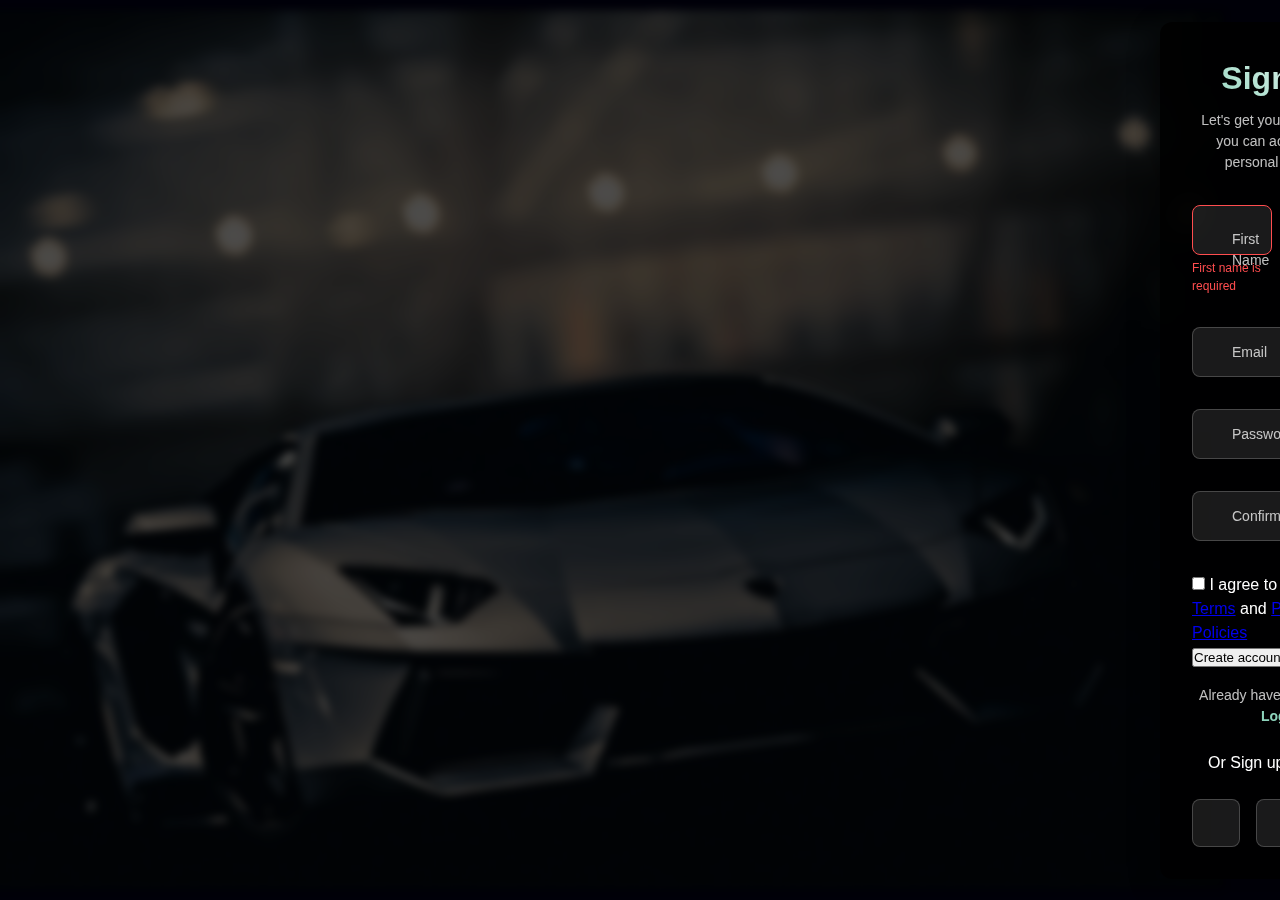
<file: signup.html>
<!DOCTYPE html>
<html lang="en">
<head>
    <meta charset="UTF-8">
    <meta name="viewport" content="width=device-width, initial-scale=1.0">
    <title>Sign Up Form</title>
    <link rel="stylesheet" href="signup.css">
</head>
<body>
    <div class="container">
        <img class="background-image" src="images/Header3.jpg" alt="Background" />
        <div class="overlay"></div>
        <div class="signup-form">
            <div class="form-header">
                <h1>Sign up</h1>
                <p>Let's get you all set up so you can access your personal account.</p>
            </div>
            <form class="form-content" id="signupForm" novalidate>
                <div class="form-fields">
                    <div class="name-fields">
                        <div class="input-field">
                            <input type="text" id="firstName" placeholder=" ">
                            <label for="firstName">First Name</label>
                        </div>
                        <div class="input-field">
                            <input type="text" id="lastName" placeholder=" ">
                            <label for="lastName">Last Name</label>
                        </div>
                    </div>
                    <div class="email-field">
                        <div class="input-field">
                            <input type="email" id="email" placeholder=" "aria-describedby="passwordHelp"
                            aria-required="true"
                          >

                            <label for="email">Email</label>
                        </div>
                    </div>
                    <div class="password-field">
                        <div class="input-field">
                            <input type="password" id="password" placeholder=" ">
                            <label for="password">Password</label>
                            <button class="toggle-password" type="button"></button>
                        </div>
                    </div>
                    <div class="confirm-password-field">
                        <div class="input-field">
                            <input type="password" id="confirmPassword" placeholder=" ">
                            <label for="confirmPassword">Confirm Password</label>
                            <button class="toggle-password" type="button"></button>
                        </div>
                    </div>
                    <div class="terms-checkbox">
                        <input type="checkbox" id="terms">
                        <label for="terms">I agree to all the <a href="#">Terms</a> and <a href="#">Privacy Policies</a></label>
                    </div>
                </div>
            </form>
                <div class="form-actions">
                    <button type="submit" class="create-account-btn">Create account</button>
                    <p class="login-link">Already have an account? <a href="index.html">Login</a></p>
                </div>
                <div class="divider">
                    <div class="line"></div>
                    <span>Or Sign up with</span>
                    <div class="line"></div>
                </div>
                <div class="social-login">
                    <button class="social-btn facebook"></button>
                    <button class="social-btn google"></button>
                    <button class="social-btn apple"></button>
                </div>
            </div>
        </div>
    </div>
    <script src="signup.js"></script>
</body>
</html>
</file>
<file: signup.css>
:root {
  /* Colors */
  --primary-color: #8dd3bb;
  --primary-hover: #74c0a3;
  --text-primary: #ffffff;
  --text-secondary: rgba(255, 255, 255, 0.75);
  --background-dark: #01001e;
  --background-gradient: linear-gradient(0deg, var(--background-dark) 0%, #050c14 57%);
  --overlay-color: rgba(0, 0, 0, 0.7);
  --input-bg: rgba(255, 255, 255, 0.1);
  --input-border: rgba(255, 255, 255, 0.2);
  --error-color: #ff4d4f;
  --success-color: #52c41a;
  
  /* Spacing */
  --spacing-xs: 4px;
  --spacing-sm: 8px;
  --spacing-md: 16px;
  --spacing-lg: 24px;
  --spacing-xl: 32px;
  
  /* Border Radius */
  --radius-sm: 4px;
  --radius-md: 8px;
  --radius-lg: 12px;
  
  /* Transitions */
  --transition-fast: 0.2s ease;
  --transition-normal: 0.3s ease;
  --transition-slow: 0.5s ease;
  
  /* Shadows */
  --shadow-sm: 0 2px 8px rgba(0, 0, 0, 0.15);
  --shadow-md: 0 4px 16px rgba(0, 0, 0, 0.2);
  --shadow-lg: 0 8px 32px rgba(0, 0, 0, 0.3);
}

/* Reset & Base Styles */
*, *::before, *::after {
  box-sizing: border-box;
  margin: 0;
  padding: 0;
}

body, html {
  height: 100%;
  font-family: 'Montserrat', sans-serif;
  font-size: 16px;
  line-height: 1.5;
  color: var(--text-primary);
  background: var(--background-dark);
}

/* Container & Background */
.container {
  width: 100%;
  min-height: 100vh;
  position: relative;
  display: flex;
  justify-content: center;
  align-items: center;
  overflow: hidden;
}

.background-wrapper {
  position: absolute;
  top: 0;
  left: 0;
  width: 100%;
  height: 100%;
  z-index: 0;
}

.background-image {
  width: 100%;
  height: 100%;
  object-fit: cover;
  transform: scale(1.1);
  animation: zoomIn 20s ease-in-out infinite alternate;
}

@keyframes zoomIn {
  from {
    transform: scale(1.1);
  }
  to {
    transform: scale(1.2);
  }
}

.overlay {
  position: absolute;
  top: 0;
  left: 0;
  width: 100%;
  height: 100%;
  background: var(--overlay-color);
  backdrop-filter: blur(4px);
}

/* Signup Form */
.signup-container {
  position: relative;
  z-index: 1;
  width: 100%;
  max-width: 600px;
  padding: var(--spacing-md);
  animation: fadeInUp 0.8s ease-out;
}

@keyframes fadeInUp {
  from {
    opacity: 0;
    transform: translateY(20px);
  }
  to {
    opacity: 1;
    transform: translateY(0);
  }
}

.signup-form {
  background: rgba(0, 0, 0, 0.8);
  backdrop-filter: blur(10px);
  border-radius: var(--radius-lg);
  padding: var(--spacing-xl);
  box-shadow: var(--shadow-lg);
}

.form-header {
  text-align: center;
  margin-bottom: var(--spacing-xl);
}

.form-header h1 {
  font-size: 32px;
  font-weight: 700;
  margin-bottom: var(--spacing-sm);
  background: linear-gradient(45deg, var(--primary-color), #ffffff);
  -webkit-background-clip: text;
  -webkit-text-fill-color: transparent;
  animation: gradientFlow 3s ease infinite;
}

@keyframes gradientFlow {
  0% {
    background-position: 0% 50%;
  }
  50% {
    background-position: 100% 50%;
  }
  100% {
    background-position: 0% 50%;
  }
}

.form-header p {
  color: var(--text-secondary);
  font-size: 14px;
}

/* Form Fields */
.form-content {
  display: flex;
  flex-direction: column;
  gap: var(--spacing-lg);
}

.form-fields {
  display: flex;
  flex-direction: column;
  gap: var(--spacing-md);
}

.name-fields {
  display: grid;
  grid-template-columns: 1fr 1fr;
  gap: var(--spacing-md);
}

.input-field {
  position: relative;
  margin-bottom: var(--spacing-md);
}

.input-field input {
  width: 100%;
  padding: var(--spacing-md) var(--spacing-lg);
  padding-left: 40px;
  background: var(--input-bg);
  border: 1px solid var(--input-border);
  border-radius: var(--radius-md);
  color: var(--text-primary);
  font-size: 14px;
  transition: var(--transition-normal);
}

.input-field input:focus {
  outline: none;
  border-color: var(--primary-color);
  box-shadow: 0 0 0 2px rgba(141, 211, 187, 0.2);
}

.input-field label {
  position: absolute;
  left: 40px;
  top: 50%;
  transform: translateY(-50%);
  color: var(--text-secondary);
  font-size: 14px;
  pointer-events: none;
  transition: var(--transition-normal);
}

.input-field input:focus + label,
.input-field input:not(:placeholder-shown) + label {
  top: 0;
  left: 12px;
  font-size: 12px;
  background: var(--background-dark);
  padding: 0 var(--spacing-xs);
}

.input-icon {
  position: absolute;
  left: 12px;
  top: 50%;
  transform: translateY(-50%);
  color: var(--text-secondary);
  font-size: 16px;
  transition: var(--transition-fast);
}

.input-field input:focus ~ .input-icon {
  color: var(--primary-color);
}

.toggle-password {
  position: absolute;
  right: 12px;
  top: 50%;
  transform: translateY(-50%);
  background: none;
  border: none;
  color: var(--text-secondary);
  cursor: pointer;
  padding: var(--spacing-xs);
  transition: var(--transition-fast);
}

.toggle-password:hover {
  color: var(--text-primary);
}

/* Terms Checkbox */
.checkbox-container {
  display: flex;
  align-items: flex-start;
  gap: var(--spacing-sm);
  cursor: pointer;
  user-select: none;
}

.checkbox-container input {
  display: none;
}

.checkmark {
  width: 20px;
  height: 20px;
  border: 2px solid var(--input-border);
  border-radius: var(--radius-sm);
  display: inline-block;
  position: relative;
  transition: var(--transition-fast);
  flex-shrink: 0;
  margin-top: 2px;
}

.checkbox-container input:checked + .checkmark {
  background: var(--primary-color);
  border-color: var(--primary-color);
}

.checkbox-container input:checked + .checkmark::after {
  content: '✓';
  position: absolute;
  top: 50%;
  left: 50%;
  transform: translate(-50%, -50%);
  color: var(--background-dark);
  font-size: 12px;
}

.terms-text {
  font-size: 14px;
  color: var(--text-secondary);
  line-height: 1.4;
}

.terms-link {
  color: var(--primary-color);
  text-decoration: none;
  transition: var(--transition-fast);
}

.terms-link:hover {
  color: var(--primary-hover);
  text-decoration: underline;
}

/* Signup Button */
.signup-btn {
  width: 100%;
  padding: var(--spacing-md);
  background: var(--primary-color);
  border: none;
  border-radius: var(--radius-md);
  color: var(--background-dark);
  font-size: 16px;
  font-weight: 600;
  cursor: pointer;
  transition: var(--transition-normal);
  position: relative;
  overflow: hidden;
}

.signup-btn:hover {
  background: var(--primary-hover);
  transform: translateY(-1px);
}

.signup-btn:active {
  transform: translateY(0);
}

.btn-loader {
  display: none;
  width: 20px;
  height: 20px;
  border: 2px solid var(--background-dark);
  border-top-color: transparent;
  border-radius: 50%;
  position: absolute;
  top: 50%;
  left: 50%;
  transform: translate(-50%, -50%);
  animation: spin 0.8s linear infinite;
}

.signup-btn.loading .btn-text {
  visibility: hidden;
}

.signup-btn.loading .btn-loader {
  display: block;
}

/* Login Link */
.login-link {
  text-align: center;
  margin-top: var(--spacing-md);
  color: var(--text-secondary);
  font-size: 14px;
}

.login-link a {
  color: var(--primary-color);
  text-decoration: none;
  font-weight: 600;
  transition: var(--transition-fast);
}

.login-link a:hover {
  color: var(--primary-hover);
  text-decoration: underline;
}

/* Divider */
.divider {
  display: flex;
  align-items: center;
  gap: var(--spacing-md);
  margin: var(--spacing-lg) 0;
}

.divider-line {
  flex: 1;
  height: 1px;
  background: var(--input-border);
}

.divider-text {
  color: var(--text-secondary);
  font-size: 14px;
}

/* Social Login */
.social-login {
  display: flex;
  justify-content: center;
  gap: var(--spacing-md);
}

.social-btn {
  width: 48px;
  height: 48px;
  border: 1px solid var(--input-border);
  border-radius: var(--radius-md);
  background: var(--input-bg);
  color: var(--text-primary);
  font-size: 20px;
  cursor: pointer;
  transition: var(--transition-normal);
  display: flex;
  align-items: center;
  justify-content: center;
}

.social-btn:hover {
  background: var(--input-border);
  transform: translateY(-2px);
}

.social-btn:active {
  transform: translateY(0);
}

/* Toast Notification */
.toast {
  position: fixed;
  bottom: 24px;
  left: 50%;
  transform: translateX(-50%) translateY(100px);
  background: var(--error-color);
  color: white;
  padding: var(--spacing-md) var(--spacing-lg);
  border-radius: var(--radius-md);
  font-size: 14px;
  opacity: 0;
  transition: var(--transition-normal);
  z-index: 1000;
  box-shadow: var(--shadow-md);
}

.toast.show {
  transform: translateX(-50%) translateY(0);
  opacity: 1;
}

/* Animations */
@keyframes spin {
  to {
    transform: translate(-50%, -50%) rotate(360deg);
  }
}

/* Loading State */
.loading {
  pointer-events: none;
  opacity: 0.8;
}

/* Error States */
.input-field.error input {
  border-color: var(--error-color);
}

.input-field.error .input-icon {
  color: var(--error-color);
}

.error-message {
  color: var(--error-color);
  font-size: 12px;
  margin-top: var(--spacing-xs);
  display: none;
  animation: shake 0.5s ease-in-out;
}

@keyframes shake {
  0%, 100% { transform: translateX(0); }
  25% { transform: translateX(-5px); }
  75% { transform: translateX(5px); }
}

.input-field.error .error-message {
  display: block;
}

/* Success States */
.input-field.success input {
  border-color: var(--success-color);
}

.input-field.success .input-icon {
  color: var(--success-color);
}

/* Responsive Design */
@media (max-width: 768px) {
  .name-fields {
    grid-template-columns: 1fr;
  }
  
  .signup-form {
    padding: var(--spacing-lg);
  }
}

@media (max-width: 480px) {
  .signup-container {
    padding: var(--spacing-sm);
  }
  
  .signup-form {
    padding: var(--spacing-md);
  }
  
  .form-header h1 {
    font-size: 28px;
  }
  
  .social-login {
    gap: var(--spacing-sm);
  }
  
  .social-btn {
    width: 40px;
    height: 40px;
    font-size: 18px;
  }
}
</file>
